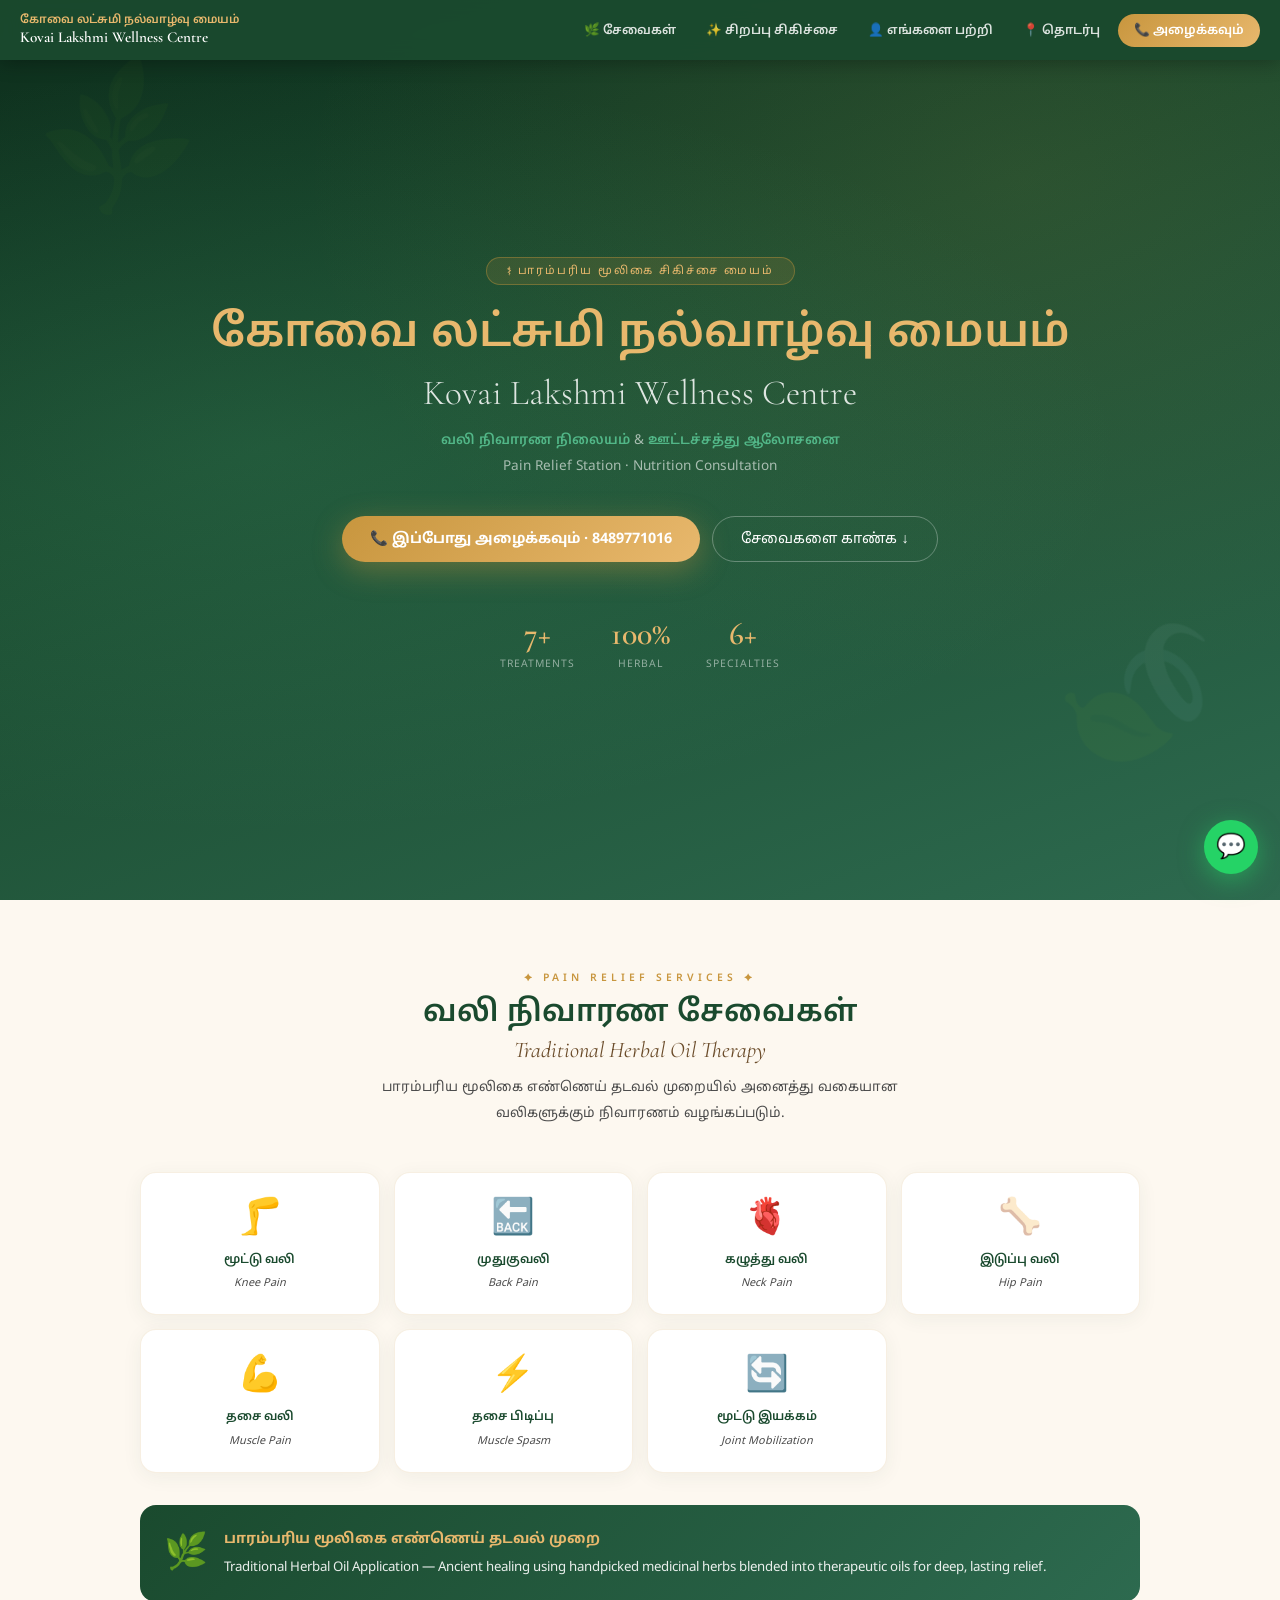
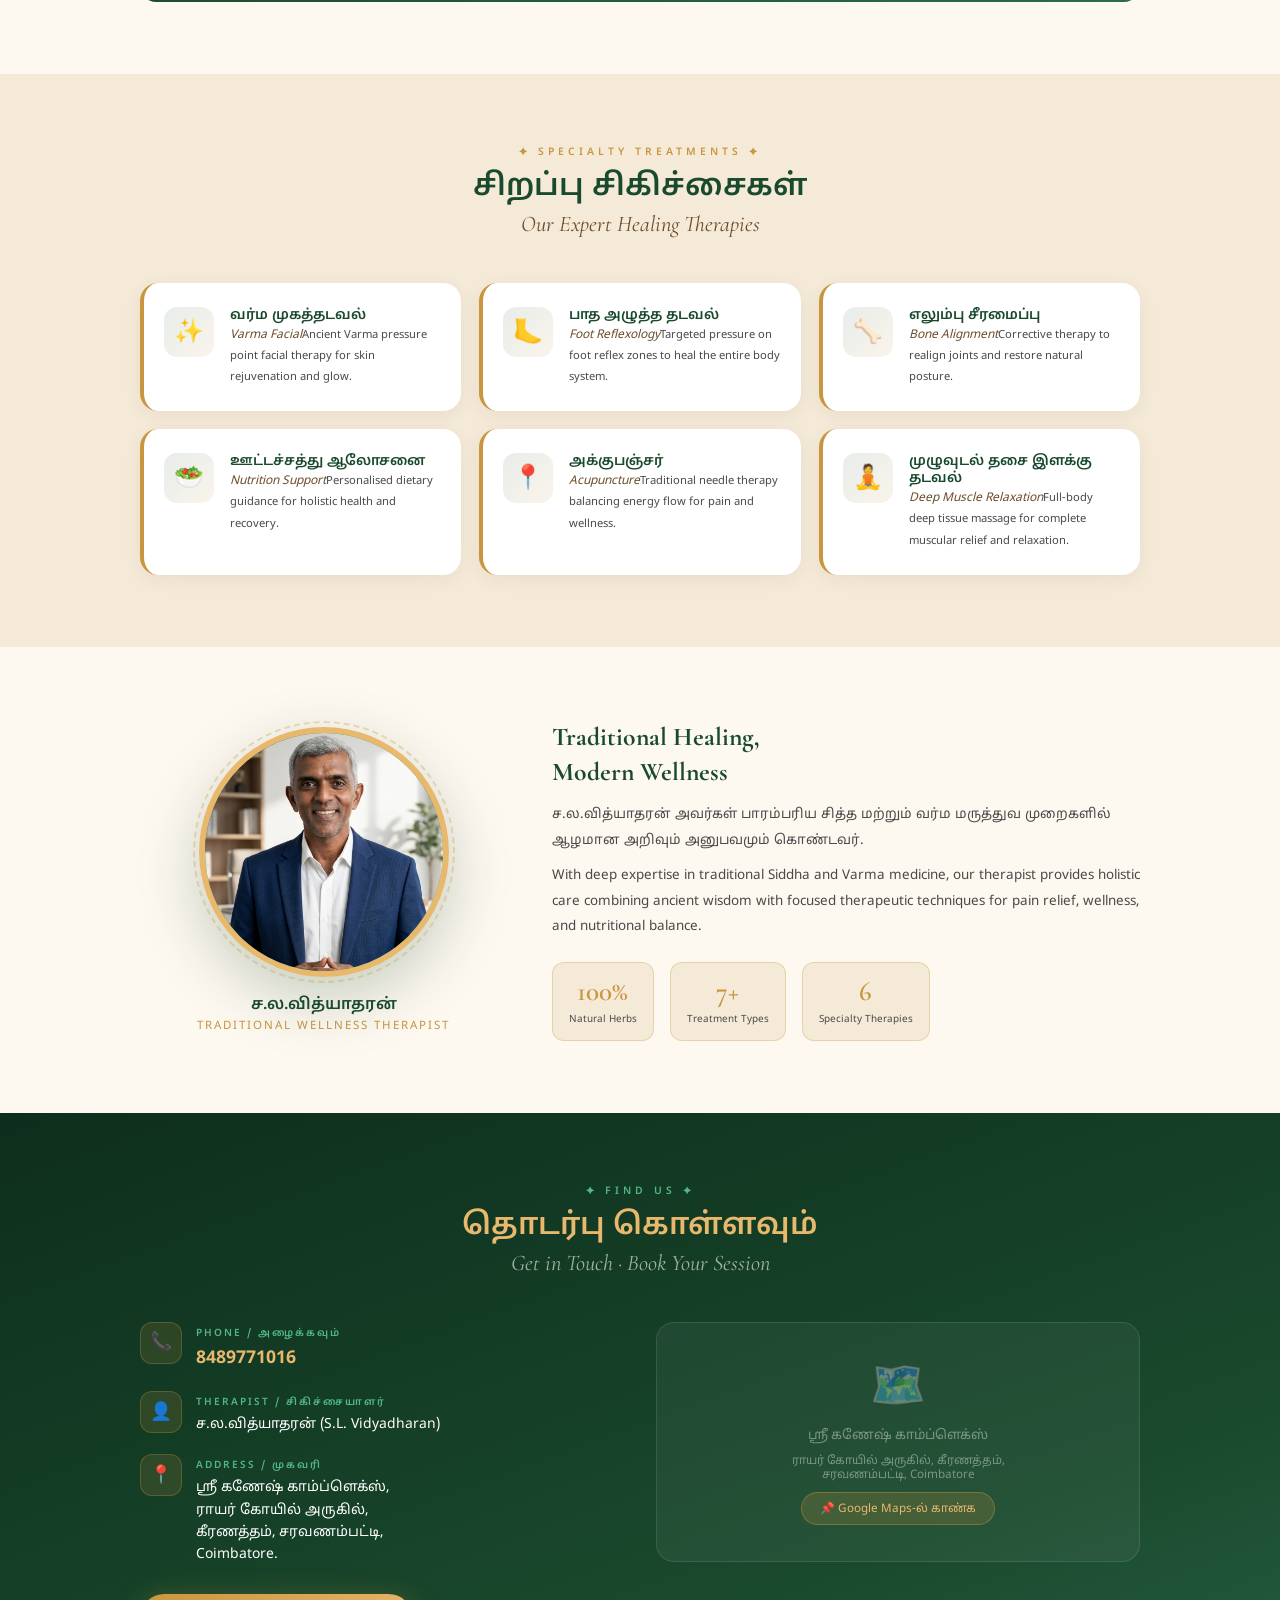
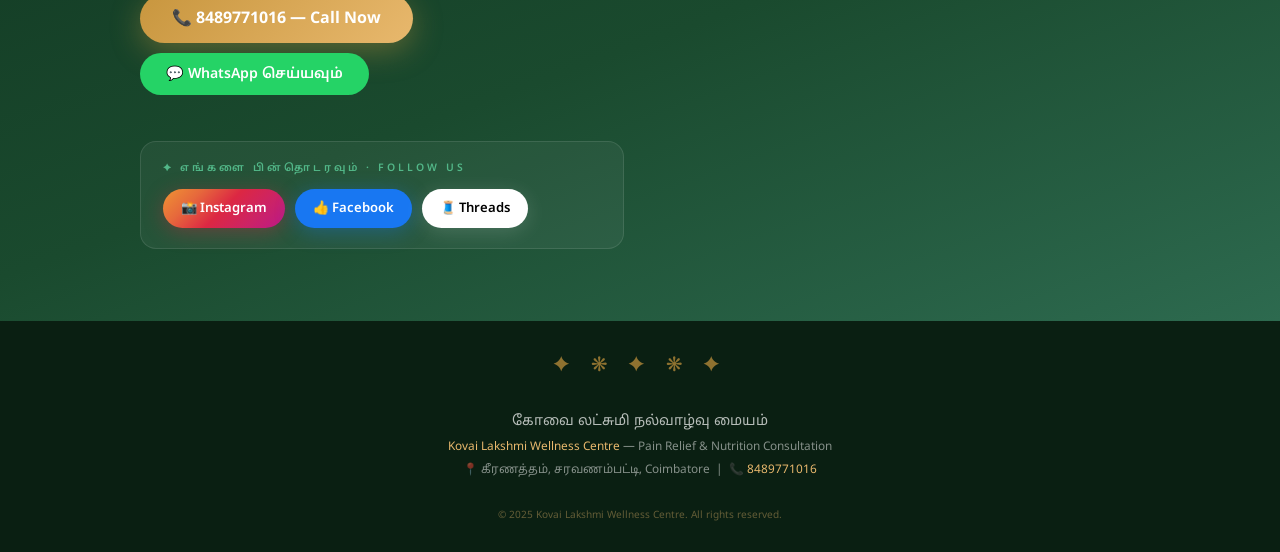
<file: index.html>
<!DOCTYPE html>
<html lang="ta">
<head>
<meta charset="UTF-8"/>
<meta name="viewport" content="width=device-width, initial-scale=1.0"/>
<link href="https://fonts.googleapis.com/css2?family=Playfair+Display:ital,wght@0,400;0,700;1,400&family=Noto+Sans+Tamil:wght@300;400;600&family=Cormorant+Garamond:ital,wght@0,300;0,600;1,300&display=swap" rel="stylesheet"/>
<!-- Primary SEO Meta Tags -->
<title>கோவை லட்சுமி நல்வாழ்வு மையம் | Pain Relief & Herbal Wellness Coimbatore</title>
<meta name="description" content="Kovai Lakshmi Wellness Centre — Traditional herbal oil pain relief for knee, back, neck & hip pain. Varma facial, acupuncture, foot reflexology in Saravanampatti, Coimbatore. Call 8489771016.">
<meta name="keywords" content="pain relief Coimbatore, herbal treatment Saravanampatti, வலி நிவாரணம், knee pain, varma treatment, acupuncture Coimbatore">
<meta name="author" content="Kovai Lakshmi Wellness Centre">
<link rel="canonical" href="https://yourdomain.com/">

<!-- Open Graph — WhatsApp & Facebook link preview -->
<meta property="og:title" content="கோவை லட்சுமி நல்வாழ்வு மையம் | Wellness Centre Coimbatore">
<meta property="og:description" content="Traditional herbal oil pain relief. Varma facial, acupuncture, foot reflexology in Saravanampatti, Coimbatore. Call 8489771016.">
<meta property="og:image" content="https://yourdomain.com/og-image.jpg">
<meta property="og:url" content="https://yourdomain.com/">
<meta property="og:type" content="business.business">

<!-- Local Business Schema — Helps Google show your business info -->
<script type="application/ld+json">
{
  "@context": "https://schema.org",
  "@type": "HealthAndBeautyBusiness",
  "name": "Kovai Lakshmi Wellness Centre",
  "alternateName": "கோவை லட்சுமி நல்வாழ்வு மையம்",
  "url": "https://yourdomain.com",
  "telephone": "+918489771016",
  "address": {
    "@type": "PostalAddress",
    "streetAddress": "Sri Ganesh Complex, Near Rayer Kovil, Keeranatham",
    "addressLocality": "Saravanampatti",
    "addressRegion": "Coimbatore",
    "postalCode": "641035",
    "addressCountry": "IN"
  },
  "sameAs": [
    "https://www.instagram.com/kovai_lakshmi_wellness_centre/",
    "https://www.facebook.com/KovaiLakshmiWellnesscenter/",
    "https://www.threads.com/@kovai_lakshmi_wellness_centre"
  ]
}
</script>
<link rel="stylesheet" href="styles.css">
</head>
<body>

<!-- NAV -->
<nav>
  <div class="nav-logo">
    <span class="tamil">கோவை லட்சுமி நல்வாழ்வு மையம்</span>
    <span class="english">Kovai Lakshmi Wellness Centre</span>
  </div>

  <!-- desktop links -->
  <div class="nav-links">
    <a href="#services">🌿 சேவைகள்</a>
    <a href="#specialty">✨ சிறப்பு சிகிச்சை</a>
    <a href="#about">👤 எங்களை பற்றி</a>
    <a href="#contact">📍 தொடர்பு</a>
    <a href="tel:8489771016" class="nav-call">📞 அழைக்கவும்</a>
  </div>

  <!-- hamburger -->
  <button class="hamburger" id="hamburger" aria-label="Menu">
    <span></span><span></span><span></span>
  </button>
</nav>

<!-- MOBILE MENU DRAWER -->
<div class="mobile-menu" id="mobileMenu">
  <a href="#services"  onclick="closeMenu()">🌿 சேவைகள் <small style="color:rgba(255,255,255,.4);font-size:.7rem;margin-left:auto">Services</small></a>
  <a href="#specialty" onclick="closeMenu()">✨ சிறப்பு சிகிச்சை <small style="color:rgba(255,255,255,.4);font-size:.7rem;margin-left:auto">Specialty</small></a>
  <a href="#about"     onclick="closeMenu()">👤 எங்களை பற்றி <small style="color:rgba(255,255,255,.4);font-size:.7rem;margin-left:auto">About</small></a>
  <a href="#contact"   onclick="closeMenu()">📍 தொடர்பு <small style="color:rgba(255,255,255,.4);font-size:.7rem;margin-left:auto">Contact</small></a>
  <a href="tel:8489771016" class="m-call">📞 8489771016 — இப்போது அழைக்கவும்</a>
</div>

<!-- FLOATING WHATSAPP -->
<a href="https://wa.me/918489771016" target="_blank" class="wa-float" title="WhatsApp">💬</a>

<!-- HERO -->
<section id="hero">
  <span class="hero-leaf l1">🌿</span>
  <span class="hero-leaf l2">🍃</span>

  <div class="hero-badge">⚕ பாரம்பரிய மூலிகை சிகிச்சை மையம்</div>
  <h1 class="hero-tamil">கோவை லட்சுமி நல்வாழ்வு மையம்</h1>
  <h2 class="hero-english">Kovai Lakshmi Wellness Centre</h2>
  <p class="hero-tagline">
    <span>வலி நிவாரண நிலையம்</span> & <span>ஊட்டச்சத்து ஆலோசனை</span><br/>
    Pain Relief Station · Nutrition Consultation
  </p>

  <div class="hero-btns">
    <a href="tel:8489771016" class="btn-primary">📞 இப்போது அழைக்கவும் · 8489771016</a>
    <a href="#services" class="btn-outline">சேவைகளை காண்க ↓</a>
  </div>

  <div class="hero-stats">
    <div class="stat"><span class="stat-num">7+</span><span class="stat-label">TREATMENTS</span></div>
    <div class="stat"><span class="stat-num">100%</span><span class="stat-label">HERBAL</span></div>
    <div class="stat"><span class="stat-num">6+</span><span class="stat-label">SPECIALTIES</span></div>
  </div>
</section>

<!-- PAIN SERVICES -->
<section id="services">
  <div class="section-inner">
    <div class="section-header">
      <span class="section-tag">✦ Pain Relief Services ✦</span>
      <div class="section-title-tamil">வலி நிவாரண சேவைகள்</div>
      <div class="section-title-en">Traditional Herbal Oil Therapy</div>
      <p class="section-desc">பாரம்பரிய மூலிகை எண்ணெய் தடவல் முறையில் அனைத்து வகையான வலிகளுக்கும் நிவாரணம் வழங்கப்படும்.</p>
    </div>
    <div class="services-grid">
      <div class="service-card"><span class="service-icon">🦵</span><span class="service-tamil">மூட்டு வலி</span><span class="service-en">Knee Pain</span></div>
      <div class="service-card"><span class="service-icon">🔙</span><span class="service-tamil">முதுகுவலி</span><span class="service-en">Back Pain</span></div>
      <div class="service-card"><span class="service-icon">🫀</span><span class="service-tamil">கழுத்து வலி</span><span class="service-en">Neck Pain</span></div>
      <div class="service-card"><span class="service-icon">🦴</span><span class="service-tamil">இடுப்பு வலி</span><span class="service-en">Hip Pain</span></div>
      <div class="service-card"><span class="service-icon">💪</span><span class="service-tamil">தசை வலி</span><span class="service-en">Muscle Pain</span></div>
      <div class="service-card"><span class="service-icon">⚡</span><span class="service-tamil">தசை பிடிப்பு</span><span class="service-en">Muscle Spasm</span></div>
      <div class="service-card"><span class="service-icon">🔄</span><span class="service-tamil">மூட்டு இயக்கம்</span><span class="service-en">Joint Mobilization</span></div>
    </div>
    <div class="treatment-note">
      <span class="leaf-icon">🌿</span>
      <p><strong>பாரம்பரிய மூலிகை எண்ணெய் தடவல் முறை</strong>Traditional Herbal Oil Application — Ancient healing using handpicked medicinal herbs blended into therapeutic oils for deep, lasting relief.</p>
    </div>
  </div>
</section>

<!-- SPECIALTY -->
<section id="specialty">
  <div class="section-inner">
    <div class="section-header">
      <span class="section-tag">✦ Specialty Treatments ✦</span>
      <div class="section-title-tamil">சிறப்பு சிகிச்சைகள்</div>
      <div class="section-title-en">Our Expert Healing Therapies</div>
    </div>
    <div class="specialty-grid">
      <div class="specialty-card"><div class="specialty-icon-wrap">✨</div><div class="specialty-info"><span class="tamil">வர்ம முகத்தடவல்</span><span class="en">Varma Facial</span><span class="desc">Ancient Varma pressure point facial therapy for skin rejuvenation and glow.</span></div></div>
      <div class="specialty-card"><div class="specialty-icon-wrap">🦶</div><div class="specialty-info"><span class="tamil">பாத அழுத்த தடவல்</span><span class="en">Foot Reflexology</span><span class="desc">Targeted pressure on foot reflex zones to heal the entire body system.</span></div></div>
      <div class="specialty-card"><div class="specialty-icon-wrap">🦴</div><div class="specialty-info"><span class="tamil">எலும்பு சீரமைப்பு</span><span class="en">Bone Alignment</span><span class="desc">Corrective therapy to realign joints and restore natural posture.</span></div></div>
      <div class="specialty-card"><div class="specialty-icon-wrap">🥗</div><div class="specialty-info"><span class="tamil">ஊட்டச்சத்து ஆலோசனை</span><span class="en">Nutrition Support</span><span class="desc">Personalised dietary guidance for holistic health and recovery.</span></div></div>
      <div class="specialty-card"><div class="specialty-icon-wrap">📍</div><div class="specialty-info"><span class="tamil">அக்குபஞ்சர்</span><span class="en">Acupuncture</span><span class="desc">Traditional needle therapy balancing energy flow for pain and wellness.</span></div></div>
      <div class="specialty-card"><div class="specialty-icon-wrap">🧘</div><div class="specialty-info"><span class="tamil">முழுவுடல் தசை இளக்கு தடவல்</span><span class="en">Deep Muscle Relaxation</span><span class="desc">Full-body deep tissue massage for complete muscular relief and relaxation.</span></div></div>
    </div>
  </div>
</section>

<!-- ABOUT -->
<section id="about">
  <div class="section-inner">
    <div class="about-wrap">
      <div class="about-photo">
        <div class="photo-circle"><img src="Vidyadharan.png" alt="ச.ல.வித்யாதரன்"></div>
        <div class="about-name">ச.ல.வித்யாதரன்</div>
        <div class="about-role">Traditional Wellness Therapist</div>
      </div>
      <div class="about-content">
        <h3>Traditional Healing,<br/>Modern Wellness</h3>
        <p>ச.ல.வித்யாதரன் அவர்கள் பாரம்பரிய சித்த மற்றும் வர்ம மருத்துவ முறைகளில் ஆழமான அறிவும் அனுபவமும் கொண்டவர்.</p>
        <p>With deep expertise in traditional Siddha and Varma medicine, our therapist provides holistic care combining ancient wisdom with focused therapeutic techniques for pain relief, wellness, and nutritional balance.</p>
        <div class="trust-badges">
          <div class="badge"><span class="badge-num">100%</span><span class="badge-label">Natural Herbs</span></div>
          <div class="badge"><span class="badge-num">7+</span><span class="badge-label">Treatment Types</span></div>
          <div class="badge"><span class="badge-num">6</span><span class="badge-label">Specialty Therapies</span></div>
        </div>
      </div>
    </div>
  </div>
</section>

<!-- CONTACT -->
<section id="contact">
  <div class="section-inner">
    <div class="section-header">
      <span class="section-tag">✦ Find Us ✦</span>
      <div class="section-title-tamil">தொடர்பு கொள்ளவும்</div>
      <div class="section-title-en">Get in Touch · Book Your Session</div>
    </div>
    <div class="contact-grid">
      <div class="contact-info">
        <div class="contact-item">
          <div class="contact-icon">📞</div>
          <div class="contact-detail">
            <span class="label">Phone / அழைக்கவும்</span>
            <div class="value"><a href="tel:8489771016">8489771016</a></div>
          </div>
        </div>
        <div class="contact-item">
          <div class="contact-icon">👤</div>
          <div class="contact-detail">
            <span class="label">Therapist / சிகிச்சையாளர்</span>
            <div class="value">ச.ல.வித்யாதரன் (S.L. Vidyadharan)</div>
          </div>
        </div>
        <div class="contact-item">
          <div class="contact-icon">📍</div>
          <div class="contact-detail">
            <span class="label">Address / முகவரி</span>
            <div class="value">ஸ்ரீ கணேஷ் காம்ப்ளெக்ஸ்,<br/>ராயர் கோயில் அருகில்,<br/>கீரணத்தம், சரவணம்பட்டி,<br/>Coimbatore.</div>
          </div>
        </div>
        <div>
          <a href="tel:8489771016" class="call-btn">📞 8489771016 — Call Now</a><br/>
          <a href="https://wa.me/918489771016" target="_blank" class="whatsapp-btn">💬 WhatsApp செய்யவும்</a>
        </div>

        <div class="follow-strip">
          <span class="follow-label">✦ எங்களை பின்தொடரவும் · Follow Us</span>
          <div class="social-btns">
            <a href="https://www.instagram.com/kovai_lakshmi_wellness_centre/" target="_blank" class="social-btn insta">
              📸 Instagram
            </a>
            <a href="https://www.facebook.com/KovaiLakshmiWellnesscenter/photos/" target="_blank" class="social-btn fb">
              👍 Facebook
            </a>
            <a href="https://www.threads.com/@kovai_lakshmi_wellness_centre/post/C-ABrufyBEQ" target="_blank" class="social-btn threads">
              🧵 Threads
            </a>
          </div>
        </div>
      </div>
      <div class="map-placeholder">
        <span class="icon">🗺️</span>
        <span>ஸ்ரீ கணேஷ் காம்ப்ளெக்ஸ்</span>
        <span style="font-size:.73rem;text-align:center;padding:0 16px;">ராயர் கோயில் அருகில், கீரணத்தம்,<br/>சரவணம்பட்டி, Coimbatore</span>
        <a href="https://maps.google.com/?q=Saravanampatti+Coimbatore" target="_blank"
           style="background:rgba(200,150,62,.2);border:1px solid rgba(200,150,62,.4);color:#e8b86d;padding:8px 18px;border-radius:20px;text-decoration:none;font-size:.73rem;">
          📌 Google Maps-ல் காண்க
        </a>
      </div>
    </div>
  </div>
</section>

<!-- FOOTER -->
<footer>
  <div class="kolam-divider">✦ ❋ ✦ ❋ ✦</div><br/>
  <span style="font-family:'Noto Sans Tamil',sans-serif;font-size:.88rem;color:rgba(255,255,255,.7);">கோவை லட்சுமி நல்வாழ்வு மையம்</span><br/>
  <span>Kovai Lakshmi Wellness Centre</span> — Pain Relief & Nutrition Consultation<br/>
  📍 கீரணத்தம், சரவணம்பட்டி, Coimbatore &nbsp;|&nbsp; 📞 <span>8489771016</span>
  <br/><br/>
  <span style="font-size:.63rem;opacity:.4;">© 2025 Kovai Lakshmi Wellness Centre. All rights reserved.</span>
</footer>

<script>
  const btn  = document.getElementById('hamburger');
  const menu = document.getElementById('mobileMenu');

  btn.addEventListener('click', () => {
    btn.classList.toggle('open');
    menu.classList.toggle('open');
  });

  function closeMenu() {
    btn.classList.remove('open');
    menu.classList.remove('open');
  }

  // close on outside tap
  document.addEventListener('click', e => {
    if (!btn.contains(e.target) && !menu.contains(e.target)) closeMenu();
  });
</script>
</body>
</html>
</file>
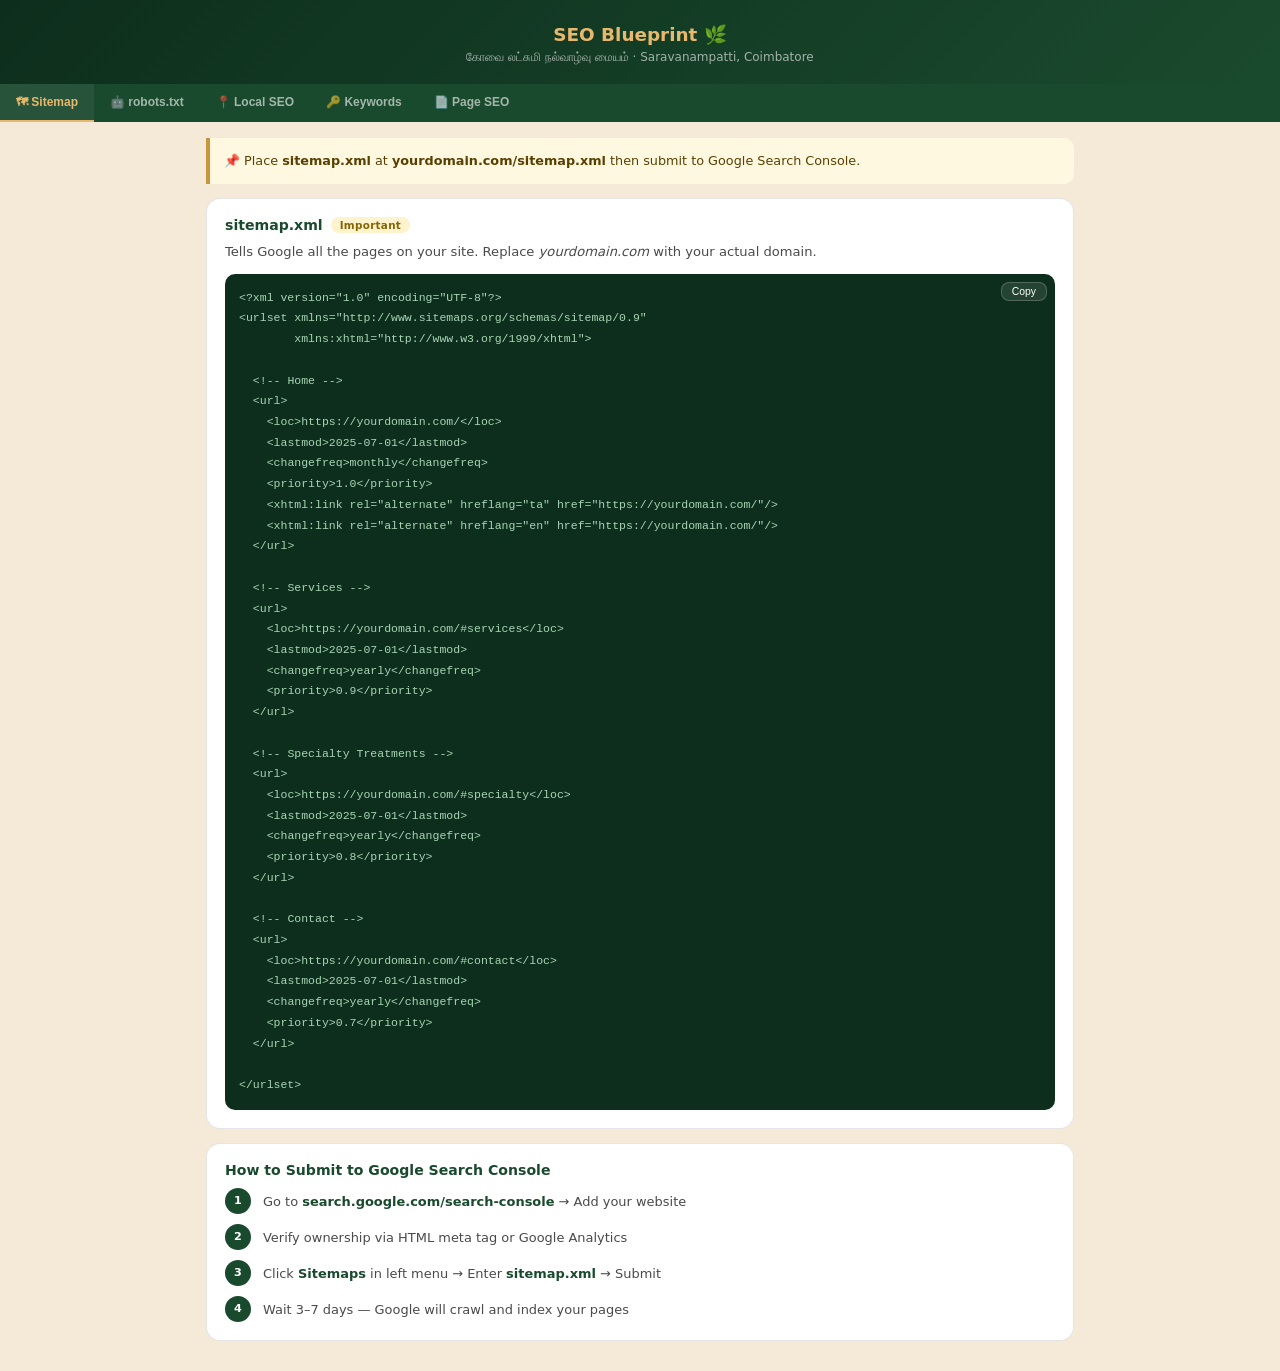
<file: seo-guide.html>
<!DOCTYPE html>
<html lang="en">
<head>
<meta charset="UTF-8"/>
<meta name="viewport" content="width=device-width,initial-scale=1"/>
<title>SEO Blueprint</title>
<style>
  *{box-sizing:border-box;margin:0;padding:0}
  body{font-family:system-ui,sans-serif;background:#f5ead8;color:#1c1c1c;padding:0}
  :root{
    --green:#1a4a2e;--gold:#c8963e;--gold-l:#e8b86d;
    --white:#fff;--cream:#fdf8f0;--text:#4a4a4a;--border:rgba(0,0,0,.1);
  }
  .header{background:linear-gradient(135deg,#0d2e1c,#1a4a2e);color:#fff;padding:24px 20px 20px;text-align:center}
  .header h1{font-size:1.15rem;font-weight:700;color:var(--gold-l);margin-bottom:4px}
  .header p{font-size:.75rem;color:rgba(255,255,255,.6)}
  /* tabs */
  .tabs{display:flex;overflow-x:auto;background:var(--green);gap:0;-webkit-overflow-scrolling:touch}
  .tabs::-webkit-scrollbar{display:none}
  .tab{flex-shrink:0;padding:11px 16px;font-size:.75rem;font-weight:600;color:rgba(255,255,255,.6);cursor:pointer;border:none;background:none;border-bottom:2px solid transparent;white-space:nowrap;transition:all .2s}
  .tab.active{color:var(--gold-l);border-bottom-color:var(--gold-l);background:rgba(255,255,255,.05)}
  /* panels */
  .panel{display:none;padding:16px;max-width:900px;margin:0 auto}
  .panel.active{display:block}
  /* cards */
  .card{background:var(--white);border-radius:14px;padding:18px;margin-bottom:14px;border:1px solid var(--border)}
  .card-title{font-size:.88rem;font-weight:700;color:var(--green);margin-bottom:8px;display:flex;align-items:center;gap:8px;flex-wrap:wrap}
  .badge{font-size:.65rem;padding:2px 9px;border-radius:20px;font-weight:700;letter-spacing:.3px}
  .badge-power{background:#d4edda;color:#155724}
  .badge-imp{background:#fff3cd;color:#856404}
  .badge-info{background:#d1ecf1;color:#0c5460}
  .desc{font-size:.82rem;color:var(--text);line-height:1.75}
  /* code */
  .code-wrap{position:relative;margin-top:10px}
  .code-block{background:#0d2e1c;color:#a8d5b5;border-radius:10px;padding:14px;font-family:monospace;font-size:.72rem;white-space:pre-wrap;word-break:break-all;line-height:1.8;overflow-x:auto}
  .copy-btn{position:absolute;top:8px;right:8px;background:rgba(255,255,255,.1);border:1px solid rgba(255,255,255,.2);color:#fff;border-radius:8px;padding:3px 10px;font-size:.65rem;cursor:pointer}
  .copy-btn:hover{background:rgba(255,255,255,.2)}
  /* steps */
  .steps{display:flex;flex-direction:column;gap:10px;margin-top:10px}
  .step{display:flex;gap:12px;align-items:flex-start}
  .step-num{min-width:26px;height:26px;border-radius:50%;background:var(--green);color:#fff;font-size:.7rem;font-weight:700;display:flex;align-items:center;justify-content:center;flex-shrink:0}
  .step-text{font-size:.81rem;color:var(--text);line-height:1.7;padding-top:3px}
  .step-text strong{color:var(--green)}
  /* table */
  .kw-table{width:100%;border-collapse:collapse;font-size:.78rem;margin-top:10px}
  .kw-table th{font-weight:600;font-size:.7rem;color:var(--text);text-align:left;padding:7px 10px;border-bottom:2px solid var(--border);background:#f9f5ef}
  .kw-table td{padding:8px 10px;border-bottom:1px solid var(--border);vertical-align:top;color:#1c1c1c}
  .kw-table tr:last-child td{border-bottom:none}
  .pill{display:inline-block;font-size:.63rem;padding:2px 8px;border-radius:20px;font-weight:700}
  .pill-h{background:#f8d7da;color:#721c24}
  .pill-m{background:#fff3cd;color:#856404}
  .pill-l{background:#d4edda;color:#155724}
  .divider{border:none;border-top:1px solid var(--border);margin:12px 0}
  /* file viewer */
  .file-header{background:#e8e0d5;border-radius:10px 10px 0 0;padding:8px 14px;font-size:.72rem;font-weight:600;color:var(--green);border:1px solid var(--border);border-bottom:none}
  .file-body{background:#0d2e1c;color:#a8d5b5;border-radius:0 0 10px 10px;padding:14px;font-family:monospace;font-size:.72rem;line-height:2;border:1px solid var(--border);border-top:none}
  .cm{color:#6a9e7a}.kw2{color:#7ec8e3}.val{color:#c8e6a8}
  /* highlight */
  .alert{background:#fff8e1;border-left:4px solid var(--gold);border-radius:0 10px 10px 0;padding:12px 14px;margin-bottom:14px}
  .alert p{font-size:.8rem;color:#5a4000;line-height:1.7}
  @media(max-width:480px){
    .header h1{font-size:1rem}
    .card{padding:14px}
    .code-block{font-size:.68rem}
  }
</style>
</head>
<body>

<div class="header">
  <h1>SEO Blueprint 🌿</h1>
  <p>கோவை லட்சுமி நல்வாழ்வு மையம் · Saravanampatti, Coimbatore</p>
</div>

<div class="tabs">
  <button class="tab active" onclick="show('sitemap',this)">🗺 Sitemap</button>
  <button class="tab" onclick="show('robots',this)">🤖 robots.txt</button>
  <button class="tab" onclick="show('local',this)">📍 Local SEO</button>
  <button class="tab" onclick="show('keywords',this)">🔑 Keywords</button>
  <button class="tab" onclick="show('structure',this)">📄 Page SEO</button>
</div>

<!-- ── SITEMAP ── -->
<div id="panel-sitemap" class="panel active">
  <div class="alert"><p>📌 Place <strong>sitemap.xml</strong> at <strong>yourdomain.com/sitemap.xml</strong> then submit to Google Search Console.</p></div>
  <div class="card">
    <div class="card-title">sitemap.xml <span class="badge badge-imp">Important</span></div>
    <p class="desc">Tells Google all the pages on your site. Replace <em>yourdomain.com</em> with your actual domain.</p>
    <div class="code-wrap">
      <div class="code-block" id="c1">&lt;?xml version="1.0" encoding="UTF-8"?&gt;
&lt;urlset xmlns="http://www.sitemaps.org/schemas/sitemap/0.9"
        xmlns:xhtml="http://www.w3.org/1999/xhtml"&gt;

  &lt;!-- Home --&gt;
  &lt;url&gt;
    &lt;loc&gt;https://yourdomain.com/&lt;/loc&gt;
    &lt;lastmod&gt;2025-07-01&lt;/lastmod&gt;
    &lt;changefreq&gt;monthly&lt;/changefreq&gt;
    &lt;priority&gt;1.0&lt;/priority&gt;
    &lt;xhtml:link rel="alternate" hreflang="ta" href="https://yourdomain.com/"/&gt;
    &lt;xhtml:link rel="alternate" hreflang="en" href="https://yourdomain.com/"/&gt;
  &lt;/url&gt;

  &lt;!-- Services --&gt;
  &lt;url&gt;
    &lt;loc&gt;https://yourdomain.com/#services&lt;/loc&gt;
    &lt;lastmod&gt;2025-07-01&lt;/lastmod&gt;
    &lt;changefreq&gt;yearly&lt;/changefreq&gt;
    &lt;priority&gt;0.9&lt;/priority&gt;
  &lt;/url&gt;

  &lt;!-- Specialty Treatments --&gt;
  &lt;url&gt;
    &lt;loc&gt;https://yourdomain.com/#specialty&lt;/loc&gt;
    &lt;lastmod&gt;2025-07-01&lt;/lastmod&gt;
    &lt;changefreq&gt;yearly&lt;/changefreq&gt;
    &lt;priority&gt;0.8&lt;/priority&gt;
  &lt;/url&gt;

  &lt;!-- Contact --&gt;
  &lt;url&gt;
    &lt;loc&gt;https://yourdomain.com/#contact&lt;/loc&gt;
    &lt;lastmod&gt;2025-07-01&lt;/lastmod&gt;
    &lt;changefreq&gt;yearly&lt;/changefreq&gt;
    &lt;priority&gt;0.7&lt;/priority&gt;
  &lt;/url&gt;

&lt;/urlset&gt;</div>
      <button class="copy-btn" onclick="cp('c1',this)">Copy</button>
    </div>
  </div>
  <div class="card">
    <div class="card-title">How to Submit to Google Search Console</div>
    <div class="steps">
      <div class="step"><div class="step-num">1</div><div class="step-text">Go to <strong>search.google.com/search-console</strong> → Add your website</div></div>
      <div class="step"><div class="step-num">2</div><div class="step-text">Verify ownership via HTML meta tag or Google Analytics</div></div>
      <div class="step"><div class="step-num">3</div><div class="step-text">Click <strong>Sitemaps</strong> in left menu → Enter <strong>sitemap.xml</strong> → Submit</div></div>
      <div class="step"><div class="step-num">4</div><div class="step-text">Wait 3–7 days — Google will crawl and index your pages</div></div>
    </div>
  </div>
</div>

<!-- ── ROBOTS ── -->
<div id="panel-robots" class="panel">
  <div class="alert"><p>📌 Place <strong>robots.txt</strong> at <strong>yourdomain.com/robots.txt</strong> — must be accessible publicly.</p></div>
  <div class="card">
    <div class="card-title">robots.txt file</div>
    <p class="desc">Tells search engine bots which pages to crawl. For your site, allow everything.</p>
    <div style="margin-top:12px">
      <div class="file-header">📄 robots.txt</div>
      <div class="file-body"><span class="cm"># Allow all major search engine crawlers</span>
<span class="kw2">User-agent:</span> <span class="val">*</span>
<span class="kw2">Allow:</span> <span class="val">/</span>

<span class="cm"># Block AI training bots (optional but recommended)</span>
<span class="kw2">User-agent:</span> <span class="val">GPTBot</span>
<span class="kw2">Disallow:</span> <span class="val">/</span>

<span class="kw2">User-agent:</span> <span class="val">CCBot</span>
<span class="kw2">Disallow:</span> <span class="val">/</span>

<span class="cm"># Point to your sitemap</span>
<span class="kw2">Sitemap:</span> <span class="val">https://yourdomain.com/sitemap.xml</span></div>
    </div>
  </div>
  <div class="card">
    <div class="card-title">What each line does</div>
    <div class="steps">
      <div class="step"><div class="step-num">✓</div><div class="step-text"><strong>User-agent: *</strong> — applies rule to ALL crawlers (Google, Bing, etc.)</div></div>
      <div class="step"><div class="step-num">✓</div><div class="step-text"><strong>Allow: /</strong> — lets them crawl your entire website</div></div>
      <div class="step"><div class="step-num">✓</div><div class="step-text"><strong>GPTBot / CCBot Disallow</strong> — blocks OpenAI & Common Crawl from using your content for AI training</div></div>
      <div class="step"><div class="step-num">✓</div><div class="step-text"><strong>Sitemap:</strong> — tells every crawler exactly where your sitemap lives</div></div>
    </div>
  </div>
</div>

<!-- ── LOCAL SEO ── -->
<div id="panel-local" class="panel">
  <div class="card">
    <div class="card-title">Google Business Profile <span class="badge badge-power">Most Powerful</span></div>
    <p class="desc">This is #1 for you. When someone searches "pain relief Saravanampatti" your listing appears on Google Maps with your photo, phone, hours & reviews — free!</p>
    <hr class="divider">
    <div class="steps">
      <div class="step"><div class="step-num">1</div><div class="step-text">Go to <strong>business.google.com</strong> → Add your business</div></div>
      <div class="step"><div class="step-num">2</div><div class="step-text">Business name: <strong>Kovai Lakshmi Wellness Centre</strong></div></div>
      <div class="step"><div class="step-num">3</div><div class="step-text">Category: <strong>Alternative Medicine Practitioner</strong> (primary) + add "Massage Therapist", "Wellness Center"</div></div>
      <div class="step"><div class="step-num">4</div><div class="step-text">Address: Sri Ganesh Complex, Near Rayer Kovil, Keeranatham, Saravanampatti, Coimbatore 641035</div></div>
      <div class="step"><div class="step-num">5</div><div class="step-text">Phone: <strong>+91 8489771016</strong> — must match exactly what's on your website</div></div>
      <div class="step"><div class="step-num">6</div><div class="step-text">Add photos: exterior, interior, therapist, treatments (minimum 10 photos)</div></div>
      <div class="step"><div class="step-num">7</div><div class="step-text">Set opening hours — Google ranks complete profiles higher</div></div>
      <div class="step"><div class="step-num">8</div><div class="step-text">Add your services: Knee Pain, Back Pain, Neck Pain, Varma Facial, Acupuncture, Foot Reflexology…</div></div>
      <div class="step"><div class="step-num">9</div><div class="step-text">Add website URL and social media links (Instagram, Facebook)</div></div>
    </div>
  </div>
  <div class="card">
    <div class="card-title">NAP Consistency <span class="badge badge-imp">Critical</span></div>
    <p class="desc">NAP = <strong>Name, Address, Phone.</strong> Must be <strong>identical</strong> everywhere — website, Google, Facebook, Instagram, JustDial, Sulekha. Even small differences hurt ranking.</p>
    <div class="code-wrap">
      <div class="code-block" id="c2">Name:    Kovai Lakshmi Wellness Centre
Address: Sri Ganesh Complex, Near Rayer Kovil,
         Keeranatham, Saravanampatti,
         Coimbatore - 641035, Tamil Nadu
Phone:   +91 8489771016</div>
      <button class="copy-btn" onclick="cp('c2',this)">Copy</button>
    </div>
  </div>
  <div class="card">
    <div class="card-title">Local Citation Sites to Register On</div>
    <div class="steps">
      <div class="step"><div class="step-num">1</div><div class="step-text"><strong>JustDial</strong> — justdial.com (most used in Coimbatore, free listing)</div></div>
      <div class="step"><div class="step-num">2</div><div class="step-text"><strong>Sulekha</strong> — sulekha.com (health & wellness categories)</div></div>
      <div class="step"><div class="step-num">3</div><div class="step-text"><strong>Practo</strong> — practo.com (health-specific, high Google authority)</div></div>
      <div class="step"><div class="step-num">4</div><div class="step-text"><strong>Bing Places</strong> — bingplaces.com (free, quick, reaches Bing Maps users)</div></div>
      <div class="step"><div class="step-num">5</div><div class="step-text"><strong>IndiaMART</strong> — indiamart.com (service listings)</div></div>
    </div>
  </div>
  <div class="card">
    <div class="card-title">Reviews Strategy <span class="badge badge-power">Ranking Booster</span></div>
    <div class="steps">
      <div class="step"><div class="step-num">★</div><div class="step-text">After every session, say: <strong>"Please give us a Google review — it helps others find us"</strong></div></div>
      <div class="step"><div class="step-num">★</div><div class="step-text">Create a short Google review link and share on WhatsApp to make it easy for patients</div></div>
      <div class="step"><div class="step-num">★</div><div class="step-text">Target <strong>10 reviews in the first month</strong> — this alone can rank you on Page 1 locally</div></div>
      <div class="step"><div class="step-num">★</div><div class="step-text">Reply to every review — Google counts engagement as a ranking signal</div></div>
      <div class="step"><div class="step-num">★</div><div class="step-text">Ask reviewers to mention specific treatments (e.g. "knee pain relief", "varma treatment")</div></div>
    </div>
  </div>
</div>

<!-- ── KEYWORDS ── -->
<div id="panel-keywords" class="panel">
  <div class="card">
    <div class="card-title">Keyword Difficulty Key</div>
    <p class="desc"><span class="pill pill-h">High competition</span> — hard to rank quickly &nbsp; <span class="pill pill-m">Medium</span> — achievable in 3–6 months &nbsp; <span class="pill pill-l">Easy win</span> — rank within weeks</p>
  </div>
  <div class="card">
    <div class="card-title">Primary Keywords</div>
    <table class="kw-table">
      <tr><th>Keyword</th><th>Search intent</th><th>Difficulty</th></tr>
      <tr><td>pain relief centre Coimbatore</td><td>Find service</td><td><span class="pill pill-m">Medium</span></td></tr>
      <tr><td>வலி நிவாரண மையம் கோயம்புத்தூர்</td><td>Tamil search</td><td><span class="pill pill-l">Easy win</span></td></tr>
      <tr><td>herbal treatment Saravanampatti</td><td>Local intent</td><td><span class="pill pill-l">Easy win</span></td></tr>
      <tr><td>knee pain treatment Coimbatore</td><td>Problem search</td><td><span class="pill pill-m">Medium</span></td></tr>
      <tr><td>back pain relief Coimbatore</td><td>Problem search</td><td><span class="pill pill-m">Medium</span></td></tr>
      <tr><td>varma treatment Coimbatore</td><td>Treatment search</td><td><span class="pill pill-l">Easy win</span></td></tr>
      <tr><td>acupuncture Coimbatore</td><td>Treatment search</td><td><span class="pill pill-m">Medium</span></td></tr>
      <tr><td>Kovai Lakshmi Wellness Centre</td><td>Brand search</td><td><span class="pill pill-l">Easy win</span></td></tr>
    </table>
  </div>
  <div class="card">
    <div class="card-title">Long-tail Keywords <span class="badge badge-power">Easy to rank</span></div>
    <table class="kw-table">
      <tr><th>Keyword</th><th>Why target it</th></tr>
      <tr><td>herbal oil massage knee pain Coimbatore</td><td>Very specific, almost no competition</td></tr>
      <tr><td>வர்ம சிகிச்சை சரவணம்பட்டி</td><td>Tamil speakers near your centre</td></tr>
      <tr><td>foot reflexology Saravanampatti</td><td>Hyper-local, 0 local competitors</td></tr>
      <tr><td>bone alignment therapy Coimbatore</td><td>Unique service you offer</td></tr>
      <tr><td>traditional Siddha treatment Coimbatore</td><td>Strong cultural search intent</td></tr>
      <tr><td>முதுகுவலி சிகிச்சை கோயம்புத்தூர்</td><td>Tamil voice searches on mobile</td></tr>
      <tr><td>S L Vidyadharan wellness therapist</td><td>Therapist name searches</td></tr>
      <tr><td>neck pain treatment near Saravanampatti</td><td>"near me" local intent</td></tr>
    </table>
  </div>
</div>

<!-- ── PAGE STRUCTURE ── -->
<div id="panel-structure" class="panel">
  <div class="card">
    <div class="card-title">Add to &lt;head&gt; of your HTML <span class="badge badge-imp">Most important</span></div>
    <p class="desc">These tags control how Google and social media (Facebook, WhatsApp) display your website. Replace <em>yourdomain.com</em> with your domain.</p>
    <div class="code-wrap">
      <div class="code-block" id="c3">&lt;!-- Primary SEO Meta Tags --&gt;
&lt;title&gt;கோவை லட்சுமி நல்வாழ்வு மையம் | Pain Relief &amp; Herbal Wellness Coimbatore&lt;/title&gt;
&lt;meta name="description" content="Kovai Lakshmi Wellness Centre — Traditional herbal oil pain relief for knee, back, neck &amp; hip pain. Varma facial, acupuncture, foot reflexology in Saravanampatti, Coimbatore. Call 8489771016."&gt;
&lt;meta name="keywords" content="pain relief Coimbatore, herbal treatment Saravanampatti, வலி நிவாரணம், knee pain, varma treatment, acupuncture Coimbatore"&gt;
&lt;meta name="author" content="Kovai Lakshmi Wellness Centre"&gt;
&lt;link rel="canonical" href="https://yourdomain.com/"&gt;

&lt;!-- Open Graph — WhatsApp &amp; Facebook link preview --&gt;
&lt;meta property="og:title" content="கோவை லட்சுமி நல்வாழ்வு மையம் | Wellness Centre Coimbatore"&gt;
&lt;meta property="og:description" content="Traditional herbal oil pain relief. Varma facial, acupuncture, foot reflexology in Saravanampatti, Coimbatore. Call 8489771016."&gt;
&lt;meta property="og:image" content="https://yourdomain.com/og-image.jpg"&gt;
&lt;meta property="og:url" content="https://yourdomain.com/"&gt;
&lt;meta property="og:type" content="business.business"&gt;

&lt;!-- Local Business Schema — Helps Google show your business info --&gt;
&lt;script type="application/ld+json"&gt;
{
  "@context": "https://schema.org",
  "@type": "HealthAndBeautyBusiness",
  "name": "Kovai Lakshmi Wellness Centre",
  "alternateName": "கோவை லட்சுமி நல்வாழ்வு மையம்",
  "url": "https://yourdomain.com",
  "telephone": "+918489771016",
  "address": {
    "@type": "PostalAddress",
    "streetAddress": "Sri Ganesh Complex, Near Rayer Kovil, Keeranatham",
    "addressLocality": "Saravanampatti",
    "addressRegion": "Coimbatore",
    "postalCode": "641035",
    "addressCountry": "IN"
  },
  "sameAs": [
    "https://www.instagram.com/kovai_lakshmi_wellness_centre/",
    "https://www.facebook.com/KovaiLakshmiWellnesscenter/",
    "https://www.threads.com/@kovai_lakshmi_wellness_centre"
  ]
}
&lt;/script&gt;</div>
      <button class="copy-btn" onclick="cp('c3',this)">Copy</button>
    </div>
  </div>
  <div class="card">
    <div class="card-title">Heading (H1/H2) Structure</div>
    <p class="desc">Google uses headings to understand your page. Only <strong>one H1</strong> per page — make it keyword-rich.</p>
    <div class="steps" style="margin-top:10px">
      <div class="step"><div class="step-num">H1</div><div class="step-text"><strong>One per page.</strong> "கோவை லட்சுமி நல்வாழ்வு மையம் | Herbal Pain Relief Wellness Centre, Saravanampatti, Coimbatore"</div></div>
      <div class="step"><div class="step-num">H2</div><div class="step-text">வலி நிவாரண சேவைகள் — Herbal Pain Relief Services, Coimbatore</div></div>
      <div class="step"><div class="step-num">H2</div><div class="step-text">சிறப்பு சிகிச்சைகள் — Specialty Treatments: Varma, Acupuncture, Foot Reflexology</div></div>
      <div class="step"><div class="step-num">H2</div><div class="step-text">About S L Vidyadharan — Traditional Wellness Therapist, Saravanampatti</div></div>
      <div class="step"><div class="step-num">H2</div><div class="step-text">Contact Us — Kovai Lakshmi Wellness Centre, Saravanampatti, Coimbatore</div></div>
    </div>
  </div>
  <div class="card">
    <div class="card-title">Image ALT Text (every image needs this)</div>
    <table class="kw-table">
      <tr><th>Image</th><th>ALT text to use</th></tr>
      <tr><td>Logo</td><td>Kovai Lakshmi Wellness Centre Coimbatore logo</td></tr>
      <tr><td>Therapist photo</td><td>S L Vidyadharan traditional herbal wellness therapist Saravanampatti Coimbatore</td></tr>
      <tr><td>Treatment photo</td><td>Herbal oil knee pain relief treatment Saravanampatti Coimbatore</td></tr>
      <tr><td>Centre exterior</td><td>Kovai Lakshmi Wellness Centre Sri Ganesh Complex Keeranatham Saravanampatti</td></tr>
      <tr><td>Varma facial</td><td>Varma facial treatment Coimbatore traditional therapy</td></tr>
    </table>
  </div>
</div>

<script>
function show(id,el){
  document.querySelectorAll('.panel').forEach(p=>p.classList.remove('active'));
  document.querySelectorAll('.tab').forEach(t=>t.classList.remove('active'));
  document.getElementById('panel-'+id).classList.add('active');
  el.classList.add('active');
}
function cp(id,btn){
  const txt=document.getElementById(id).innerText;
  navigator.clipboard.writeText(txt).then(()=>{
    btn.textContent='Copied!';
    setTimeout(()=>btn.textContent='Copy',2000);
  });
}
</script>
</body>
</html>
</file>
<file: styles.css>
:root {
    --green-deep: #1a4a2e;
    --green-mid: #2d6a4f;
    --green-soft: #52b788;
    --gold: #c8963e;
    --gold-light: #e8b86d;
    --cream: #fdf8f0;
    --cream-dark: #f5ead8;
    --brown: #6b4c2a;
    --text-dark: #1c1c1c;
    --text-mid: #4a4a4a;
    --white: #ffffff;
  }
  * { margin:0; padding:0; box-sizing:border-box; }
  html { scroll-behavior:smooth; }
  body { font-family:'Noto Sans Tamil',sans-serif; background:var(--cream); color:var(--text-dark); overflow-x:hidden; }

  /* ── NAV ── */
  nav {
    position:fixed; top:0; left:0; right:0; z-index:999;
    background:rgba(26,74,46,0.97);
    backdrop-filter:blur(10px);
    padding:0 20px;
    display:flex; align-items:center; justify-content:space-between;
    height:60px;
    box-shadow:0 2px 20px rgba(0,0,0,0.3);
  }
  .nav-logo { display:flex; flex-direction:column; line-height:1.3; }
  .nav-logo .tamil  { font-family:'Noto Sans Tamil',sans-serif; font-size:0.72rem; color:var(--gold-light); font-weight:600; }
  .nav-logo .english{ font-family:'Cormorant Garamond',serif; font-size:0.95rem; color:var(--white); font-weight:600; }

  /* desktop links */
  .nav-links {
    display:flex; gap:6px; align-items:center;
  }
  .nav-links a {
    font-family:'Noto Sans Tamil',sans-serif;
    font-size:0.78rem; font-weight:600;
    color:rgba(255,255,255,0.85);
    text-decoration:none;
    padding:7px 12px;
    border-radius:8px;
    transition:all .25s;
    white-space:nowrap;
  }
  .nav-links a:hover { background:rgba(200,150,62,0.2); color:var(--gold-light); }
  .nav-links .nav-call {
    background:linear-gradient(135deg,var(--gold),var(--gold-light));
    color:var(--white) !important;
    padding:8px 16px !important;
    border-radius:50px !important;
    font-size:0.8rem !important;
  }
  .nav-links .nav-call:hover { transform:scale(1.05); background:var(--gold-light); }

  /* social icons in nav */
  .nav-socials { display:flex; gap:6px; align-items:center; }
  .nav-social-icon {
    width:32px; height:32px; border-radius:8px;
    display:flex; align-items:center; justify-content:center;
    font-size:1rem; text-decoration:none;
    background:rgba(255,255,255,0.08);
    border:1px solid rgba(255,255,255,0.12);
    transition:all .25s;
  }
  .nav-social-icon:hover { background:rgba(200,150,62,0.25); border-color:rgba(200,150,62,0.5); transform:translateY(-2px); }

  /* follow us strip */
  .follow-strip {
    margin-top:28px;
    background:rgba(255,255,255,0.05);
    border:1px solid rgba(255,255,255,0.1);
    border-radius:16px;
    padding:20px 22px;
  }
  .follow-strip .follow-label {
    font-size:.65rem; letter-spacing:3px; text-transform:uppercase;
    color:var(--green-soft); font-weight:600; margin-bottom:14px; display:block;
  }
  .social-btns { display:flex; flex-wrap:wrap; gap:10px; }
  .social-btn {
    display:inline-flex; align-items:center; gap:9px;
    padding:11px 18px; border-radius:50px; font-size:.82rem; font-weight:600;
    text-decoration:none; transition:all .3s; cursor:pointer;
  }
  .social-btn.insta {
    background:linear-gradient(135deg,#f09433,#e6683c,#dc2743,#cc2366,#bc1888);
    color:#fff; box-shadow:0 4px 20px rgba(220,39,67,.35);
  }
  .social-btn.fb {
    background:#1877f2; color:#fff; box-shadow:0 4px 20px rgba(24,119,242,.35);
  }
  .social-btn.threads {
    background:#fff; color:#000; box-shadow:0 4px 20px rgba(255,255,255,.15);
  }
  .social-btn:hover { transform:translateY(-3px); filter:brightness(1.1); }

  /* hamburger */
  .hamburger {
    display:none; flex-direction:column; gap:5px; cursor:pointer;
    background:none; border:none; padding:6px;
  }
  .hamburger span {
    display:block; width:24px; height:2px;
    background:var(--white); border-radius:2px;
    transition:all .3s;
  }
  .hamburger.open span:nth-child(1){ transform:translateY(7px) rotate(45deg); }
  .hamburger.open span:nth-child(2){ opacity:0; }
  .hamburger.open span:nth-child(3){ transform:translateY(-7px) rotate(-45deg); }

  /* mobile drawer */
  .mobile-menu {
    display:none;
    position:fixed; top:60px; left:0; right:0; z-index:998;
    background:rgba(10,31,18,0.98);
    backdrop-filter:blur(12px);
    flex-direction:column;
    padding:16px 20px 24px;
    gap:4px;
    transform:translateY(-10px);
    opacity:0;
    transition:all .3s ease;
    pointer-events:none;
  }
  .mobile-menu.open {
    display:flex; opacity:1; transform:translateY(0); pointer-events:all;
  }
  .mobile-menu a {
    font-family:'Noto Sans Tamil',sans-serif;
    font-size:1rem; font-weight:600;
    color:rgba(255,255,255,0.85);
    text-decoration:none;
    padding:14px 16px;
    border-radius:12px;
    border-bottom:1px solid rgba(255,255,255,0.06);
    display:flex; align-items:center; gap:10px;
    transition:all .2s;
  }
  .mobile-menu a:hover { background:rgba(200,150,62,0.15); color:var(--gold-light); }
  .mobile-menu .m-call {
    background:linear-gradient(135deg,var(--gold),var(--gold-light));
    color:var(--white) !important;
    margin-top:10px; border:none;
    justify-content:center; font-size:1.05rem;
  }

  /* ── HERO ── */
  #hero {
    min-height:100vh;
    background:
      radial-gradient(ellipse at 20% 50%,rgba(82,183,136,.15) 0%,transparent 60%),
      radial-gradient(ellipse at 80% 20%,rgba(200,150,62,.1) 0%,transparent 50%),
      linear-gradient(160deg,#0d2e1c 0%,#1a4a2e 40%,#2d6a4f 100%);
    display:flex; flex-direction:column; align-items:center; justify-content:center;
    text-align:center;
    padding:100px 20px 70px;
    position:relative; overflow:hidden;
  }
  .hero-leaf { position:absolute; opacity:.05; pointer-events:none; }
  .hero-leaf.l1 { top:8%; left:4%; font-size:7rem; transform:rotate(-30deg); }
  .hero-leaf.l2 { bottom:12%; right:4%; font-size:9rem; transform:rotate(45deg); }

  .hero-badge {
    background:rgba(200,150,62,.15);
    border:1px solid rgba(200,150,62,.4);
    color:var(--gold-light);
    padding:6px 20px; border-radius:50px;
    font-size:0.7rem; letter-spacing:2px;
    text-transform:uppercase; margin-bottom:22px;
    animation:fadeDown .8s ease both;
  }
  .hero-tamil  { font-family:'Noto Sans Tamil',sans-serif; font-size:clamp(1.5rem,5vw,2.8rem); font-weight:600; color:var(--gold-light); margin-bottom:8px; animation:fadeDown .9s .1s ease both; }
  .hero-english{ font-family:'Cormorant Garamond',serif; font-size:clamp(1.2rem,3.5vw,2.2rem); font-weight:300; color:rgba(255,255,255,.85); margin-bottom:14px; animation:fadeDown 1s .2s ease both; }
  .hero-tagline{ font-size:0.85rem; color:rgba(255,255,255,.6); margin-bottom:36px; line-height:1.9; animation:fadeDown 1s .3s ease both; }
  .hero-tagline span { color:var(--green-soft); font-weight:600; }

  .hero-btns { display:flex; gap:12px; flex-wrap:wrap; justify-content:center; animation:fadeDown 1s .4s ease both; }
  .btn-primary {
    background:linear-gradient(135deg,var(--gold),var(--gold-light));
    color:var(--white); padding:13px 28px; border-radius:50px;
    font-size:0.9rem; font-weight:700; text-decoration:none;
    box-shadow:0 8px 30px rgba(200,150,62,.4); transition:all .3s;
    display:flex; align-items:center; gap:8px;
  }
  .btn-primary:hover { transform:translateY(-3px); }
  .btn-outline {
    background:transparent; color:var(--white);
    padding:13px 28px; border-radius:50px;
    border:1px solid rgba(255,255,255,.3);
    font-size:0.9rem; text-decoration:none; transition:all .3s;
  }
  .btn-outline:hover { background:rgba(255,255,255,.1); }

  .hero-stats { display:flex; gap:36px; margin-top:52px; animation:fadeDown 1s .5s ease both; }
  .stat { text-align:center; color:var(--white); }
  .stat-num   { font-family:'Cormorant Garamond',serif; font-size:2rem; font-weight:600; color:var(--gold-light); display:block; }
  .stat-label { font-size:0.65rem; color:rgba(255,255,255,.5); letter-spacing:1px; }

  /* ── SECTIONS ── */
  section { padding:72px 20px; }
  .section-inner { max-width:1000px; margin:0 auto; }
  .section-header { text-align:center; margin-bottom:46px; }
  .section-tag { font-size:0.65rem; letter-spacing:4px; text-transform:uppercase; color:var(--gold); font-weight:600; display:block; margin-bottom:10px; }
  .section-title-tamil { font-family:'Noto Sans Tamil',sans-serif; font-size:clamp(1.2rem,3.5vw,1.9rem); font-weight:600; color:var(--green-deep); }
  .section-title-en    { font-family:'Cormorant Garamond',serif; font-size:clamp(.95rem,2.5vw,1.4rem); color:var(--brown); font-style:italic; margin-top:4px; }
  .section-desc        { font-size:.84rem; color:var(--text-mid); margin-top:12px; line-height:1.9; max-width:560px; margin-left:auto; margin-right:auto; }

  /* ── SERVICES ── */
  #services { background:var(--cream); }
  .services-grid { display:grid; grid-template-columns:repeat(4,1fr); gap:14px; }
  .service-card {
    background:var(--white); border-radius:16px; padding:22px 14px;
    text-align:center; border:1px solid rgba(200,150,62,.15);
    box-shadow:0 4px 20px rgba(26,74,46,.06); transition:all .3s; cursor:pointer;
  }
  .service-card:hover { transform:translateY(-6px); box-shadow:0 12px 40px rgba(26,74,46,.12); border-color:rgba(200,150,62,.4); }
  .service-icon  { font-size:2.2rem; display:block; margin-bottom:10px; }
  .service-tamil { font-family:'Noto Sans Tamil',sans-serif; font-size:.76rem; font-weight:600; color:var(--green-deep); display:block; line-height:1.5; margin-bottom:3px; }
  .service-en    { font-size:.68rem; color:var(--text-mid); font-style:italic; }

  .treatment-note {
    margin-top:32px;
    background:linear-gradient(135deg,var(--green-deep),var(--green-mid));
    border-radius:16px; padding:22px 24px;
    display:flex; align-items:center; gap:16px; color:var(--white);
  }
  .treatment-note .leaf-icon { font-size:2.2rem; flex-shrink:0; }
  .treatment-note p  { font-size:.83rem; line-height:1.8; color:rgba(255,255,255,.9); }
  .treatment-note strong { color:var(--gold-light); font-family:'Noto Sans Tamil',sans-serif; font-size:.9rem; display:block; margin-bottom:4px; }

  /* ── SPECIALTY ── */
  #specialty { background:var(--cream-dark); }
  .specialty-grid { display:grid; grid-template-columns:repeat(auto-fill,minmax(270px,1fr)); gap:18px; }
  .specialty-card {
    background:var(--white); border-radius:18px; padding:24px 20px;
    display:flex; align-items:flex-start; gap:16px;
    border-left:4px solid var(--gold);
    box-shadow:0 4px 20px rgba(0,0,0,.06); transition:all .3s; cursor:pointer;
  }
  .specialty-card:hover { transform:translateX(6px); box-shadow:0 8px 30px rgba(0,0,0,.1); }
  .specialty-icon-wrap {
    width:50px; height:50px;
    background:linear-gradient(135deg,rgba(26,74,46,.1),rgba(200,150,62,.1));
    border-radius:13px; display:flex; align-items:center; justify-content:center;
    font-size:1.5rem; flex-shrink:0;
  }
  .specialty-info .tamil { font-family:'Noto Sans Tamil',sans-serif; font-size:.88rem; font-weight:600; color:var(--green-deep); display:block; }
  .specialty-info .en   { font-size:.75rem; color:var(--brown); font-style:italic; margin-top:2px; }
  .specialty-info .desc { font-size:.7rem; color:var(--text-mid); margin-top:5px; line-height:1.7; }

  /* ── ABOUT ── */
  #about { background:var(--cream); }
  .about-wrap { display:grid; grid-template-columns:1fr 1.6fr; gap:44px; align-items:center; }
  .about-photo { text-align:center; }
  .photo-circle {
    width:250px; height:250px; border-radius:50%;
    background:linear-gradient(135deg,var(--green-mid),var(--green-soft));
    margin:0 auto; display:flex; align-items:center; justify-content:center;
    font-size:4.5rem; box-shadow:0 20px 60px rgba(26,74,46,.25);
    border:6px solid var(--gold-light); position:relative;
  }
  .photo-circle img {
    width: 100%;
    height: 100%;
    object-fit: cover;
    border-radius: 50%;
  }
  .photo-circle::after {
    content:''; position:absolute; inset:-12px; border-radius:50%;
    border:2px dashed rgba(200,150,62,.3); animation:spin 20s linear infinite;
  }
  .about-name { font-family:'Noto Sans Tamil',sans-serif; font-size:1rem; font-weight:600; color:var(--green-deep); margin-top:18px; }
  .about-role { font-size:.72rem; color:var(--gold); letter-spacing:2px; text-transform:uppercase; margin-top:4px; }
  .about-content h3 { font-family:'Cormorant Garamond',serif; font-size:1.6rem; color:var(--green-deep); margin-bottom:12px; line-height:1.4; }
  .about-content p  { font-size:.84rem; color:var(--text-mid); line-height:1.9; margin-bottom:10px; }
  .trust-badges { display:flex; gap:16px; flex-wrap:wrap; margin-top:22px; }
  .badge { background:var(--cream-dark); border:1px solid rgba(200,150,62,.3); border-radius:12px; padding:12px 16px; text-align:center; min-width:90px; }
  .badge-num   { font-family:'Cormorant Garamond',serif; font-size:1.7rem; font-weight:600; color:var(--gold); display:block; }
  .badge-label { font-size:.62rem; color:var(--text-mid); line-height:1.4; }

  /* ── CONTACT ── */
  #contact { background:linear-gradient(160deg,#0d2e1c 0%,#1a4a2e 60%,#2d6a4f 100%); color:var(--white); }
  #contact .section-title-tamil { color:var(--gold-light); }
  #contact .section-title-en    { color:rgba(255,255,255,.6); }
  #contact .section-tag         { color:var(--green-soft); }
  .contact-grid { display:grid; grid-template-columns:1fr 1fr; gap:32px; align-items:start; }
  .contact-info { display:flex; flex-direction:column; gap:18px; }
  .contact-item { display:flex; align-items:flex-start; gap:14px; }
  .contact-icon {
    width:42px; height:42px;
    background:rgba(200,150,62,.15); border:1px solid rgba(200,150,62,.3);
    border-radius:12px; display:flex; align-items:center; justify-content:center;
    font-size:1.1rem; flex-shrink:0;
  }
  .contact-detail .label { font-size:.63rem; letter-spacing:2px; text-transform:uppercase; color:var(--green-soft); font-weight:600; }
  .contact-detail .value { font-size:.87rem; color:var(--white); margin-top:3px; line-height:1.6; }
  .contact-detail .value a { color:var(--gold-light); text-decoration:none; font-size:1.1rem; font-weight:700; }
  .map-placeholder {
    background:rgba(255,255,255,.05); border:1px solid rgba(255,255,255,.1);
    border-radius:18px; height:240px;
    display:flex; flex-direction:column; align-items:center; justify-content:center;
    gap:10px; color:rgba(255,255,255,.4); font-size:.83rem;
  }
  .map-placeholder .icon { font-size:2.8rem; }
  .call-btn {
    display:inline-flex; align-items:center; gap:10px;
    background:linear-gradient(135deg,var(--gold),var(--gold-light));
    color:var(--white); padding:14px 32px; border-radius:50px;
    font-size:1rem; font-weight:700; text-decoration:none;
    box-shadow:0 8px 30px rgba(200,150,62,.4); transition:all .3s; margin-top:10px;
  }
  .call-btn:hover { transform:translateY(-3px); }
  .whatsapp-btn {
    display:inline-flex; align-items:center; gap:8px;
    background:#25D366; color:var(--white);
    padding:12px 26px; border-radius:50px;
    font-size:.88rem; font-weight:600; text-decoration:none;
    margin-top:10px; transition:all .3s;
  }
  .whatsapp-btn:hover { background:#1ebe5d; transform:translateY(-2px); }

  /* floating WA */
  .wa-float {
    position:fixed; bottom:26px; right:22px; z-index:1000;
    background:#25D366; color:var(--white);
    width:54px; height:54px; border-radius:50%;
    display:flex; align-items:center; justify-content:center;
    font-size:1.5rem; box-shadow:0 6px 24px rgba(37,211,102,.5);
    text-decoration:none; transition:all .3s; animation:pulse 2.5s infinite;
  }
  .wa-float:hover { transform:scale(1.15); }

  /* footer */
  footer {
    background:#0a1f12; color:rgba(255,255,255,.5);
    text-align:center; padding:26px 20px;
    font-size:.74rem; line-height:1.9;
  }
  footer span { color:var(--gold-light); }
  .kolam-divider { text-align:center; color:var(--gold); font-size:1.3rem; letter-spacing:8px; opacity:.7; }

  /* animations */
  @keyframes fadeDown { from{opacity:0;transform:translateY(-18px)} to{opacity:1;transform:translateY(0)} }
  @keyframes pulse { 0%,100%{box-shadow:0 6px 24px rgba(37,211,102,.5)} 50%{box-shadow:0 6px 40px rgba(37,211,102,.8)} }
  @keyframes spin  { from{transform:rotate(0deg)} to{transform:rotate(360deg)} }

  /* ══════════════════════════════════════
     MOBILE — ≤ 767px
  ══════════════════════════════════════ */
  @media (max-width:767px) {
    /* nav */
    .nav-links   { display:none; }
    .hamburger   { display:flex; }
    nav          { padding:0 16px; }

    /* hero */
    #hero { padding:90px 18px 60px; min-height:100svh; }
    .hero-leaf { display:none; }
    .hero-badge { font-size:.65rem; letter-spacing:1.5px; }
    .hero-btns  { flex-direction:column; align-items:center; gap:10px; width:100%; }
    .btn-primary, .btn-outline { width:100%; justify-content:center; text-align:center; padding:14px 20px; }
    .hero-stats { gap:20px; flex-wrap:wrap; justify-content:center; }
    .stat-num   { font-size:1.7rem; }

    /* sections */
    section { padding:54px 16px; }

    /* services */
    .services-grid { grid-template-columns:repeat(2,1fr); gap:12px; }
    /* 7 cards: first row 4, second row 3 centered */
    .service-card:nth-child(5) { grid-column: 1; }
    .service-card:nth-child(5),
    .service-card:nth-child(6),
    .service-card:nth-child(7) { } /* natural flow on mobile */
    .service-card  { padding:18px 10px; }
    .service-icon  { font-size:1.9rem; }
    .service-tamil { font-size:.72rem; }
    .treatment-note { flex-direction:column; gap:10px; padding:18px 16px; text-align:center; }

    /* specialty */
    .specialty-grid { grid-template-columns:1fr; gap:14px; }
    .specialty-card { padding:18px 16px; }

    /* about */
    .about-wrap { grid-template-columns:1fr; gap:28px; }
    .about-photo { order:-1; }
    .photo-circle { width:140px; height:140px; font-size:3.2rem; }
    .about-content h3 { font-size:1.35rem; }
    .trust-badges { justify-content:center; }

    /* contact */
    .contact-grid { grid-template-columns:1fr; gap:24px; }
    .map-placeholder { height:180px; }
    .call-btn, .whatsapp-btn { width:100%; justify-content:center; text-align:center; }
    .call-btn { font-size:.9rem; padding:13px 20px; }

    /* floating WA smaller offset for bottom nav bars */
    .wa-float { bottom:20px; right:16px; width:50px; height:50px; font-size:1.4rem; }
  }

  /* small phones */
  @media (max-width:375px) {
    .hero-tamil   { font-size:1.4rem; }
    .hero-english { font-size:1.1rem; }
    .services-grid{ grid-template-columns:repeat(2,1fr); }
  }
</file>
